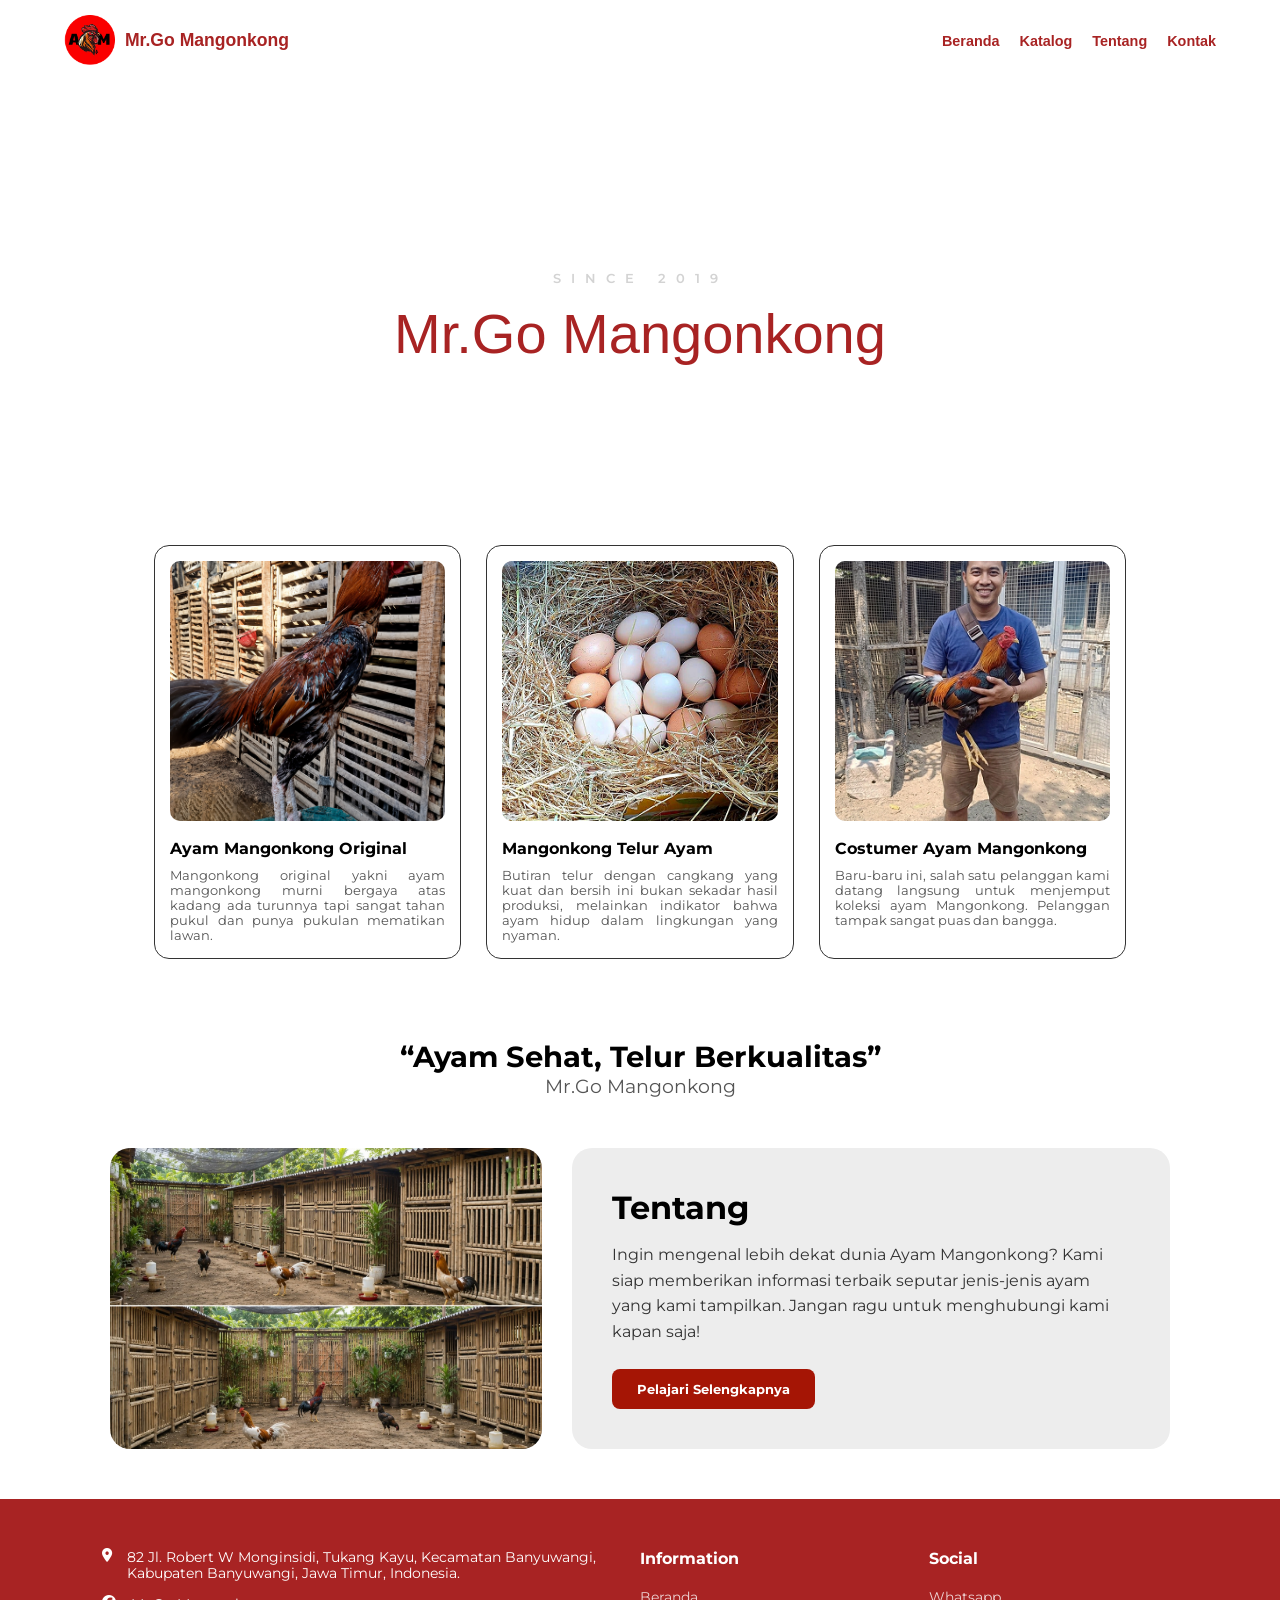
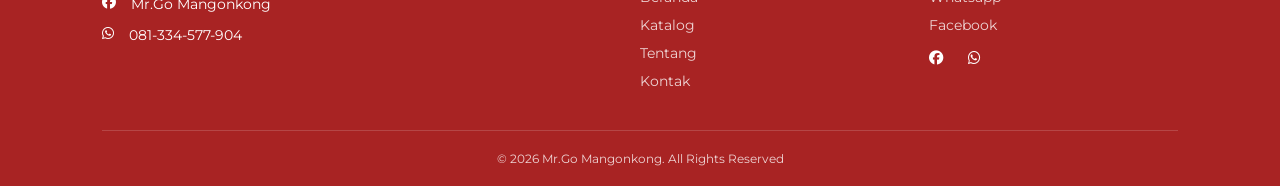
<file: index.html>
<!DOCTYPE html>
<html lang="id">
<head>
    <meta charset="UTF-8">
    <meta name="viewport" content="width=device-width, initial-scale=1.0">
    <title>Mr.Go Mangonkong | Beranda</title>
    <link rel="stylesheet" href="css/style.css">
    <link rel="stylesheet" href="https://cdnjs.cloudflare.com/ajax/libs/font-awesome/6.5.2/css/all.min.css">
</head>
<body>

    <header>
    <nav>
        <a href="../index.html" class="logo">
            <img src="images/logo-ayam.png" alt="Logo Ayam Mangonkong">
            <span class="logo-text">Mr.Go Mangonkong</span>
        </a>

        <ul class="nav-links">
            <li><a href="index.html">Beranda</a></li>
            <li><a href="page/katalog.html">Katalog</a></li>
            <li><a href="page/tentang.html">Tentang</a></li>
            <li><a href="page/kontak.html">Kontak</a></li>
        </ul>

        <div class="hamburger">
            <i class="fas fa-bars"></i>
        </div>
    </nav>
</header>

   <!-- Bagian Hero -->
    <section class="hero">
    <small>SINCE 2019</small>
    <h1>Mr.Go Mangonkong</h1>
</section>

<section class="cards" id="cardContainer"></section>

<section class="quote">
    <h2>“Ayam Sehat, Telur Berkualitas”</h2>
    <p>Mr.Go Mangonkong</p>
</section>

<section class="about">
    <div id="aboutImage">Gambar Tempat Kandang</div>
    <div class="about-text" id="aboutText"></div>
</section>

<script>
    const dataAyam = [
        {
            judul: "Ayam Mangonkong Original",
            desc: "Mangonkong original yakni ayam mangonkong murni bergaya atas kadang ada turunnya tapi sangat tahan pukul dan punya pukulan mematikan lawan.",
            img: "images/mangonkong original.png"
        },
        {
            judul: "Mangonkong Telur Ayam",
            desc: "Butiran telur dengan cangkang yang kuat dan bersih ini bukan sekadar hasil produksi, melainkan indikator bahwa ayam hidup dalam lingkungan yang nyaman.",
            img: "images/telur.png"
        },
        {
            judul: "Costumer Ayam Mangonkong",
            desc: "Baru-baru ini, salah satu pelanggan kami datang langsung untuk menjemput koleksi ayam Mangonkong. Pelanggan tampak sangat puas dan bangga.",
            img: "images/dokumentasi.png"
        }
    ];

    const container = document.getElementById("cardContainer");
    dataAyam.forEach(item => {
        container.innerHTML += `
            <div class="card">
                <div class="card-img">
                    <img src="${item.img}" alt="${item.judul}" onerror="this.style.display='none'">
                </div>
                <div class="card-title">${item.judul}</div>
                <div class="card-desc">${item.desc}</div>
            </div>
        `;
    });

    document.getElementById("aboutText").innerHTML = `
        <h3>Tentang</h3>
        <p>
        Ingin mengenal lebih dekat dunia Ayam Mangonkong? Kami siap memberikan informasi terbaik seputar jenis-jenis ayam yang kami tampilkan. Jangan ragu untuk menghubungi kami kapan saja!
        </p>
        <a href="page/tentang.html" class="btn">Pelajari Selengkapnya</a>
    `;

    document.getElementById("aboutImage").innerHTML = `
        <img src="images/kandung.jpeg" alt="Gambar Tempat Kandang" class="img-responsive">
    `;
</script>

<!-- Bagian Footer -->
<footer>
    <div class="footer-container">
        <div class="footer-info">
            <div class="footer-item">
                <i class="fa-solid fa-location-dot"></i>
                <p>82 Jl. Robert W Monginsidi, Tukang Kayu, Kecamatan Banyuwangi,<br>
                   Kabupaten Banyuwangi, Jawa Timur, Indonesia.</p>
            </div>
            <div class="footer-item">
                <i class="fa-brands fa-facebook"></i>
                 <a href="https://www.facebook.com/MrGoMangonkong" target="_blank">Mr.Go Mangonkong</a>
            </div>
            <div class="footer-item">
                <i class="fa-brands fa-whatsapp"></i>
                <a href="https://wa.me/6281334577904?text=Halo%20Mr.Go%20Mangonkong" target="_blank">081-334-577-904</a>
            </div>
        </div>

        <div class="footer-nav">
            <h4>Information</h4>
            <a href="index.html">Beranda</a>
            <a href="page/katalog.html">Katalog</a>
            <a href="page/tentang.html">Tentang</a>
            <a href="page/kontak.html">Kontak</a>
        </div>

        <div class="footer-social">
    <h4>Social</h4>
        <a href="https://wa.me/6281334577904?text=Halo%20Mr.Go%20Mangonkong" target="_blank">Whatsapp</a>
        <a href="https://www.facebook.com/MrGoMangonkong" target="_blank">Facebook</a>
    
    <div class="social-icons">
        <a href="https://www.facebook.com/MrGoMangonkong" target="_blank" style="color: white; margin-right: 10px;">
            <i class="fa-brands fa-facebook"></i>
        </a>
        <a href="https://wa.me/6281334577904" target="_blank" style="color: white;">
            <i class="fa-brands fa-whatsapp"></i>
        </a> 
    </div>
</div>
    </div>
    <div class="copy">© 2026 Mr.Go Mangonkong. All Rights Reserved</div>
</footer>

    <script src="js/script.js"></script>
</body>
</html>
</file>
<file: css/style.css>
/* Home */
@import url('https://fonts.googleapis.com/css2?family=Montserrat:wght@400;500;600;700&display=swap');

* {
    margin: 0;
    padding: 0;
    box-sizing: border-box;
    font-family: 'Montserrat', sans-serif;
}

body {
    background-color: #ffff;
    padding-top:50px;
}

/* Bagian Navbar  */
header {
    background-color: white;
    backdrop-filter: blur(5px);
    position: fixed;
    width: 100%;
    top: 0;
    z-index: 1000;
    border-bottom: 1px solid rgba(255, 255, 255, 0.1);
}

nav {
    display: flex;
    justify-content: space-between;
    align-items: center;
    padding: 15px 5%;
    background-color: #fff;
}

.logo {
    display: flex;
    align-items: center;
    text-decoration: none;
    color: #fff;
}

.logo-text {
    font-size: 1.1rem; 
    font-weight: bold;
    color: #A82323; 
    font-family:'Lucida Sans', 'Lucida Sans Regular', 'Lucida Grande', 'Lucida Sans Unicode', Geneva, Verdana, sans-serif;
}

.logo img {
    height: 50px;
    margin-right: 10px;
}

.nav-links {
    display: flex;
    list-style: none;
    gap: 20px;
}

.nav-links li a {
    text-decoration: none;
    color: #A82323;
    font-weight: bold;
    font-size: 0.9rem;
    padding-bottom: 8px;
    position: relative;
    transition: color 0.3s ease;
    font-family:'Lucida Sans', 'Lucida Sans Regular', 'Lucida Grande', 'Lucida Sans Unicode', Geneva, Verdana, sans-serif;
}

.nav-links li a:hover {
    color: black;
}

.nav-links li a::after {
    content: '';
    position: absolute;
    width: 0;
    height: 2px;
    background-color: black;
    bottom: 0;
    left: 0;
    transition: width 0.4s ease;
}

.nav-links li a:hover::after {
    width: 100%;
}

.nav-right {
    display: flex;
    align-items: center;
    gap: 20px;
}
.nav-right .btn {
    padding: 8px 16px;
    border: none;
    border-radius: 4px;
    font-weight: 500;
    cursor: pointer;
    transition: background-color 0.3s ease, color 0.3s ease;
}

@media screen and (max-width: 768px) {
    .nav-links {
       display: none; 
        flex-direction: column;
        position: absolute;
        top: 70px;
        left: 0;
        width: 100%;
        background-color: #fff;
        text-align: center;
        box-shadow: 0 5px 10px rgba(0,0,0,0.1);
        padding: 20px 0;
    }

    .hamburger {
        display: block !important; 
    }

    .nav-links.active {
        display: flex; 
    }
}

.hamburger {
    display: none;
    color: #A82323;
    font-size: 1.5rem;
    cursor: pointer;
}

/* Bagian Hero */
.hero {
    height: 55vh;
    background-color: #ffff;
    display: flex;
    flex-direction: column;
    justify-content: center;
    align-items: center;
    text-align: center;
    bottom: 70px;
}

.hero small {
    letter-spacing: 10px;
    color: #D3D3D3;
    font-weight: 600;
    margin-bottom: 15px;
    margin-top: 60px;
}

.hero h1 {
    font-size: 3.5rem;
    color: #A82323;
    font-weight: 400;
    font-family:'Franklin Gothic Medium', 'Arial Narrow', Arial, sans-serif;
    font: bold;
    margin-bottom: 20px;
}

/* Bagian Card */
.cards {
    display: flex;
    justify-content: center;
    gap: 25px;
    margin: -100px auto 50px; 
    padding: 0 5%;
    max-width: 1100px;
    margin-top: 0;
}

.card {
    background: #fff;
    border: 1px solid #333;
    border-radius: 15px;
    padding: 15px;
    width: 350px;
    transition: 0.3s;
}

.card:hover {
    transform: translateY(-10px); 
    box-shadow: 0 10px 20px rgba(0,0,0,0.2);}

.card-img {
    height: 350px;
    background: #eee;
    border-radius: 10px;
    margin-bottom: 15px;
    overflow: hidden;
}

.card-img img {
    width: 100%; height: 100%; object-fit: cover; 
}
.card-title {
    font-weight: 700; margin-bottom: 10px; font-size: 1rem; 
}
.card-desc { 
    font-size: 0.8rem; color: #555; text-align: justify; 
}

/* Quote */
.quote{
    text-align: center; margin: 80px 0 40px;
}
.quote h2{
    font-size: 1.8rem; font-weight: 700; color: #000; 
}
.quote p { font-size: 1.2rem; color: #555; }

.btn {
    display: inline-block;
    padding: 10px 20px;
    background: #A82323;
    color: #fff;
    text-decoration: none;
    border-radius: 8px;
    font-size: 0.85rem;
    font-weight: 600;
}

/* footer */
footer {
    background-color: #A82323;
    color: #fff;
    padding: 50px 8% 20px;
}

.footer-container {
    display: grid;
    grid-template-columns: 2fr 1fr 1fr;
    gap: 40px;
    padding-bottom: 30px;
}

.footer-info .footer-item {
    display: flex;
    align-items: flex-start;
    gap: 15px;
    margin-bottom: 15px;
    font-size: 0.85rem;
}

.footer-info a { color: #fff; text-decoration: none; }
.footer-nav h4, .footer-social h4 { margin-bottom: 20px; }
.footer-nav a, .footer-social a { 
    display: block; 
    color: rgba(255,255,255,0.8); 
    text-decoration: none; 
    margin-bottom: 10px; 
    font-size: 0.9rem;
}

.footer-container a:hover {
    color: black;
}

.social-icons {
    display: flex;
    gap: 15px;
    margin-top: 15px;
    font-size: 1.4rem;
}

.copy {
    text-align: center;
    padding-top: 20px;
    border-top: 1px solid rgba(255,255,255,0.2);
    font-size: 0.75rem;
    opacity: 0.8;
}


/* RESPONSIVE */
@media(max-width:900px){
    .cards{
        flex-direction:column;
        align-items:center;
        margin-top:0;
    }

    .about{
        flex-direction:column;
    }

    .hero h1{
        font-size:40px;
    }
}

/* About */
.about-container {
    max-width: 1100px;
    margin: 80px auto;
    padding: 0 20px;
    display: flex;
    gap: 40px;
    align-items: center;
}

.image-gallery {
    display: grid;
    grid-template-columns: 1fr 1fr;
    grid-template-rows: 1fr 1fr;
    gap: 15px;
    flex: 1;
}

.img-large {
    grid-row: span 2;
    background-color: #d9d9d9;
    border-radius: 15px;
    height: 400px;
}

.img-small {
    background-color: #d9d9d9;
    border-radius: 15px;
    height: 200.5px;
}

/* IMAGE */
.img-large img,
.img-small img{
    width:100%;
    height:100%;
    object-fit:cover;
    border-radius:15px;
    display:block;
}

.content-section {
    flex: 1;
}

.content-section h1 {
    font-size: 36px;
    font-weight: 800;
    margin-bottom: 20px;
    color: #000;
}

.content-section p {
    margin-bottom: 20px;
    font-size: 16px;
    color: #444;
    text-align: justify;
}

.btn-back {
    display: inline-block;
    background-color: #a52a2a; 
    color: white;
    padding: 15px 35px;
    border-radius: 50px;
    text-decoration: none;
    font-weight: 600;
    font-size: 16px;
    transition: 0.3s;
    border: none;
    cursor: pointer;
}  

.btn-back:hover {
    background-color: #800000;
    transform: translateY(-2px);
}

/* Responsif kontak untuk HP */
@media (max-width: 768px) {
    .about-container {
    flex-direction: column;
    margin: 40px auto;
    }
    .image-gallery {
    width: 100%;
    }
}

 .contact-container {
    max-width: 1300px;
    margin: 120px auto 80px;
    padding: 0 40px;

    display: flex;
    align-items: center;
    justify-content: space-between;
    gap: 60px;
}

.image-placeholder{
    flex: 1.3;
    min-width: 500px;
}

.contact-image {
    width: 100%;
    height: 400px;
    object-fit: cover;
    border-radius: 20px;
    display: block;
}

.content-section{
    flex: 0.8;
}

.content-section h1 {
    font-size: 42px;
    font-weight: 800;
    margin-bottom: 20px;
    line-height: 1.2;
}

.content-section p{
    font-size: 20px;
    line-height: 1.8;
    text-align: justify;
    margin-bottom: 35px;
}

.btn-contact {
    background-color: #a52a2a;
    color: white;
    border: none;
    padding: 14px 30px;
    border-radius: 50px;
    font-size: 18px;
    font-weight: 700;
    cursor: pointer;
    transition: 0.3s;
    display: inline-block;
}

.btn-contact:hover {
    background-color: #800000;
    transform: scale(1.05);
}

/* Container Utama About */
.about {
    display: flex;
    max-width: 1100px;      
    margin: 50px auto;      
    gap: 30px;              
    align-items: stretch;   
    padding: 0 20px;
}

#aboutImage {
    flex: 1;                
    border-radius: 20px;    
    overflow: hidden;     
    display: flex;
}

.img-responsive {
    width: 100%;
    height: 100%;
    object-fit: cover;      
}

.about-text {
    flex: 1.2;             
    background-color: #ededed; 
    border-radius: 20px;   
    padding: 40px;        
    display: flex;
    flex-direction: column;
    justify-content: center; 
}

.about-text h3 {
    font-size: 32px;
    font-weight: bold;
    margin-bottom: 15px;
    color: #000;
}

.about-text p {
    font-size: 16px;
    line-height: 1.6;
    color: #333;
    margin-bottom: 25px;
}

.about-text .btn {
    align-self: flex-start; 
    background-color: #a51505;
    color: white;
    text-decoration: none;
    padding: 12px 25px;
    border-radius: 8px;
    font-weight: bold;
    transition: 0.3s;
}

.about-text .btn:hover {
    background-color: #800f03;
}


/* katalog baru */
/* section katalog */
.katalog-section{
    width:100%;
    padding:40px 0 80px;
}

/* judul */
.judul-katalog{
    text-align:center;
    margin-bottom:50px;
}

.judul-katalog h2{
    font-size:42px;
    color:#c11212;
    font-weight:700;
    margin-bottom:10px;
}

.judul-katalog h1{
    font-size:55px;
    font-weight:800;
    color:#111;
}

/* container */
.container{
    width:100%;
    padding:0 80px;
    box-sizing:border-box;
}

.grid{
    display:grid;
    grid-template-columns:repeat(3, 1fr);
    gap:35px;
}

/* cardd katalog */

.cardd{
    width:260px;              
    background:#ffffff;
    border:1px solid #d2d2d2;
    border-radius:18px;
    padding:18px;
    text-align:center;
    transition:0.3s;
    margin:auto;
}

.cardd:hover{
    transform:translateY(-6px);
    box-shadow:0 8px 18px rgba(0,0,0,0.10);
}

/* judul card */
.cardd h3{
    font-size:15px;
    font-weight:700;
    margin-bottom:15px;
    color:#111;
}

/* img katalog */
.card-img{
    width:100%;
    height:260px;
    overflow:hidden;
    border-radius:10px;
    margin-bottom:18px;
}
.card-img img{
    width:100%;
    height:100%;
    object-fit:cover;
    display:block;
}

/* button */
.btn{
    background:#b51c1c;
    color:#fff;
    border:none;
    padding:9px 22px;
    border-radius:8px;
    font-size:13px;
    cursor:pointer;
    transition:0.3s;
    font-weight:600;
}
.btn:hover{
    background:#8f1111;
}

/* popup */
.popup{
    position:fixed;
    top:0;
    left:0;
    width:100%;
    height:100vh;
    background:rgba(0,0,0,0.5);
    display:none;
    justify-content:center;
    align-items:center;
    z-index:9999;
}

.popup-content{
    width:260px;
    background:#fff;
    border-radius:18px;
    padding:18px;
    position:relative;
    text-align:center;
    animation:popupShow 0.3s ease;
}

/* animation katalog */
@keyframes popupShow{
    from{
        transform:scale(0.8);
        opacity:0;
    }
    to{
        transform:scale(1);
        opacity:1;
    }
}

/* button close card */
.close-btn{
    position:absolute;
    top:14px;
    right:22px;
    font-size:28px;
    font-weight:400; 
    cursor:pointer;
    color:#030202;
    z-index:10;
    transition:0.3s;
}

/* img popup */
.popup-content img{
    width:100%;
    height:260px;
    object-fit:cover;
    border-radius:10px;
    margin-bottom:18px;
}

.popup-content h2{
    font-size:18px;
    margin-bottom:15px;
    color:#111;
    font-weight:700;
}

.popup-content p{
    font-size:13px;
    line-height:1.7;
    color:#555;
    text-align:justify;
}
/* hover button*/
.close-btn:hover{
    transform:scale(1.1);
}


/* ===== Responsive ===== */
@media (max-width:768px){
.navbar{flex-direction:column!important;padding:15px!important;gap:10px}
.nav-links{display:flex;flex-wrap:wrap;justify-content:center;gap:12px}
.container,.about-container,.contact-container,.detail{padding:20px!important;display:block!important}
.grid{grid-template-columns:1fr!important;gap:24px!important}
.card,.cardd{width:100%!important;max-width:340px;margin:auto}
.hero,.content-section,.detail-text,.detail-image,.image-gallery{width:100%!important}
.hero h1,h1{font-size:28px!important}
.hero p,p{font-size:15px}
img{max-width:100%;height:auto}
.contact-container,.about-container{flex-direction:column!important}
.image-gallery{display:grid!important;grid-template-columns:1fr 1fr!important}
.img-large{grid-row:auto!important;height:220px!important}
.img-small{height:105px!important}
iframe{width:100%!important}
footer{padding:20px}
}
</file>
